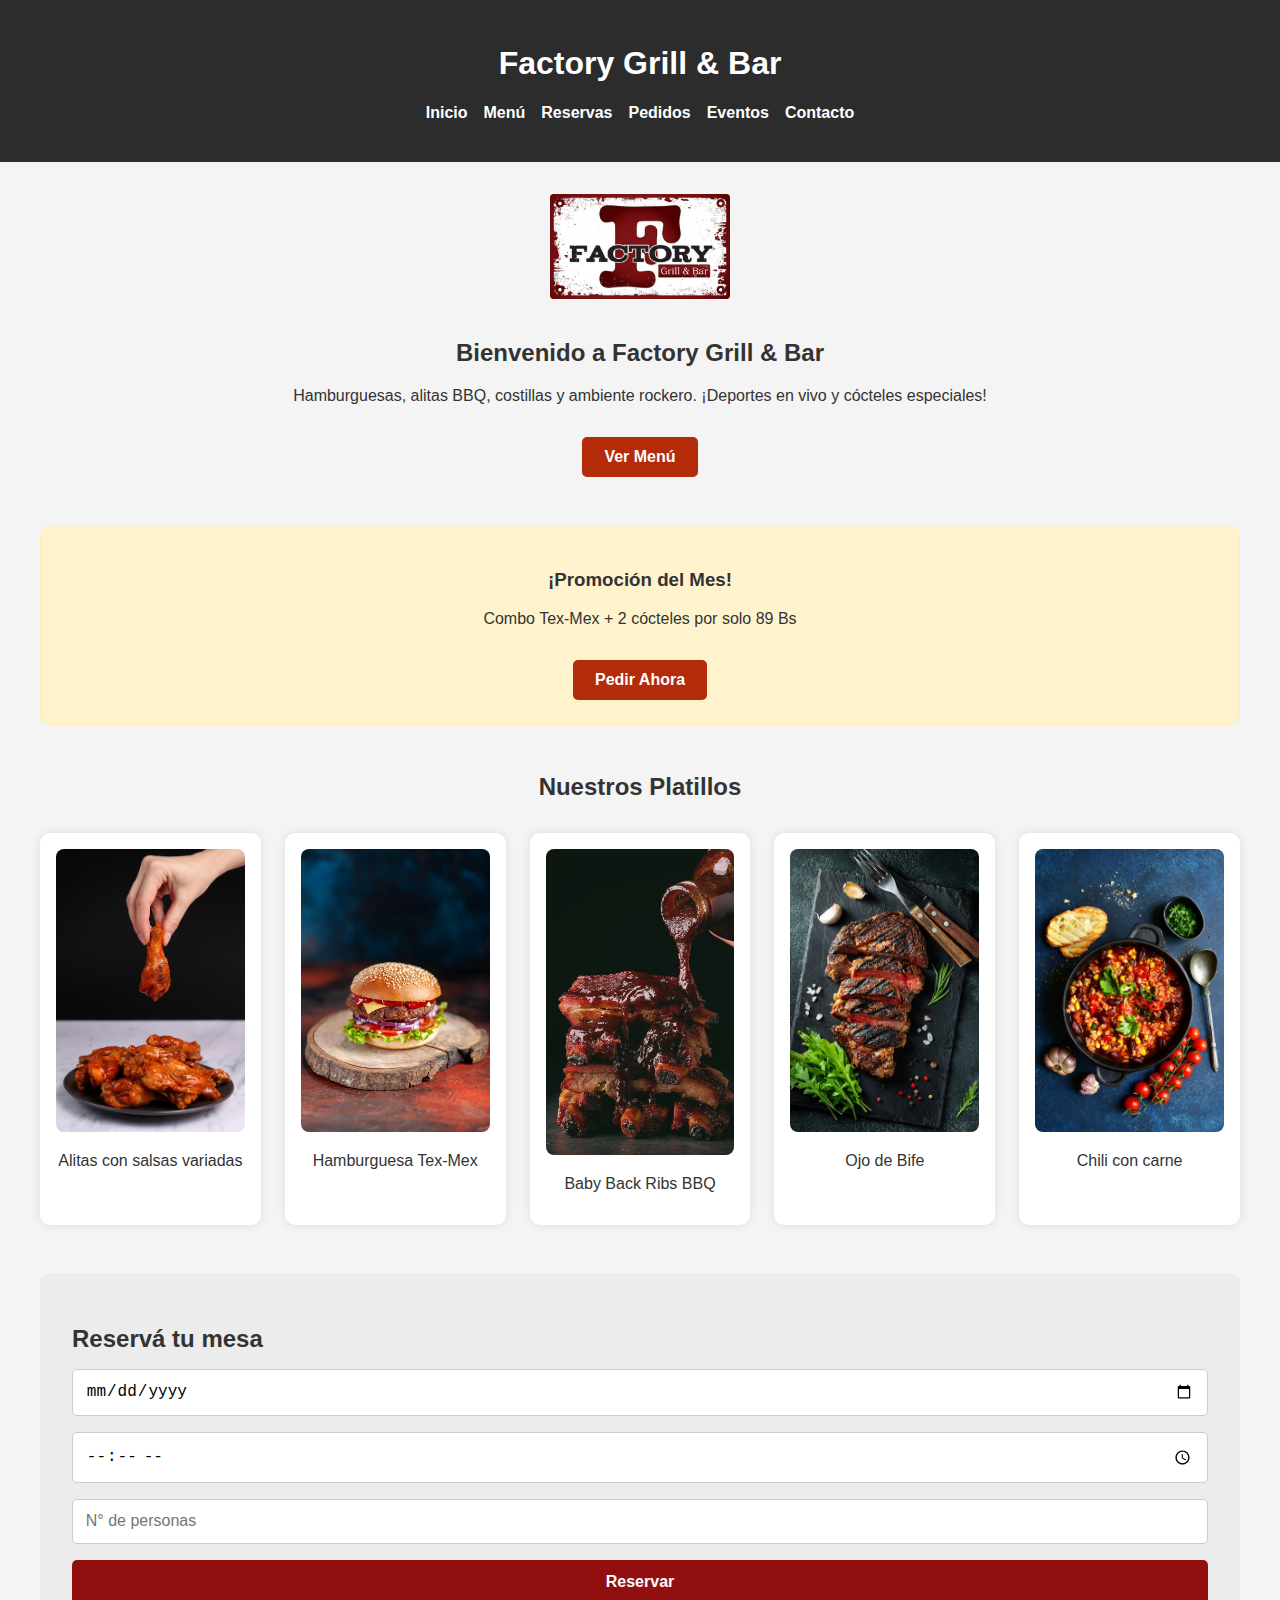
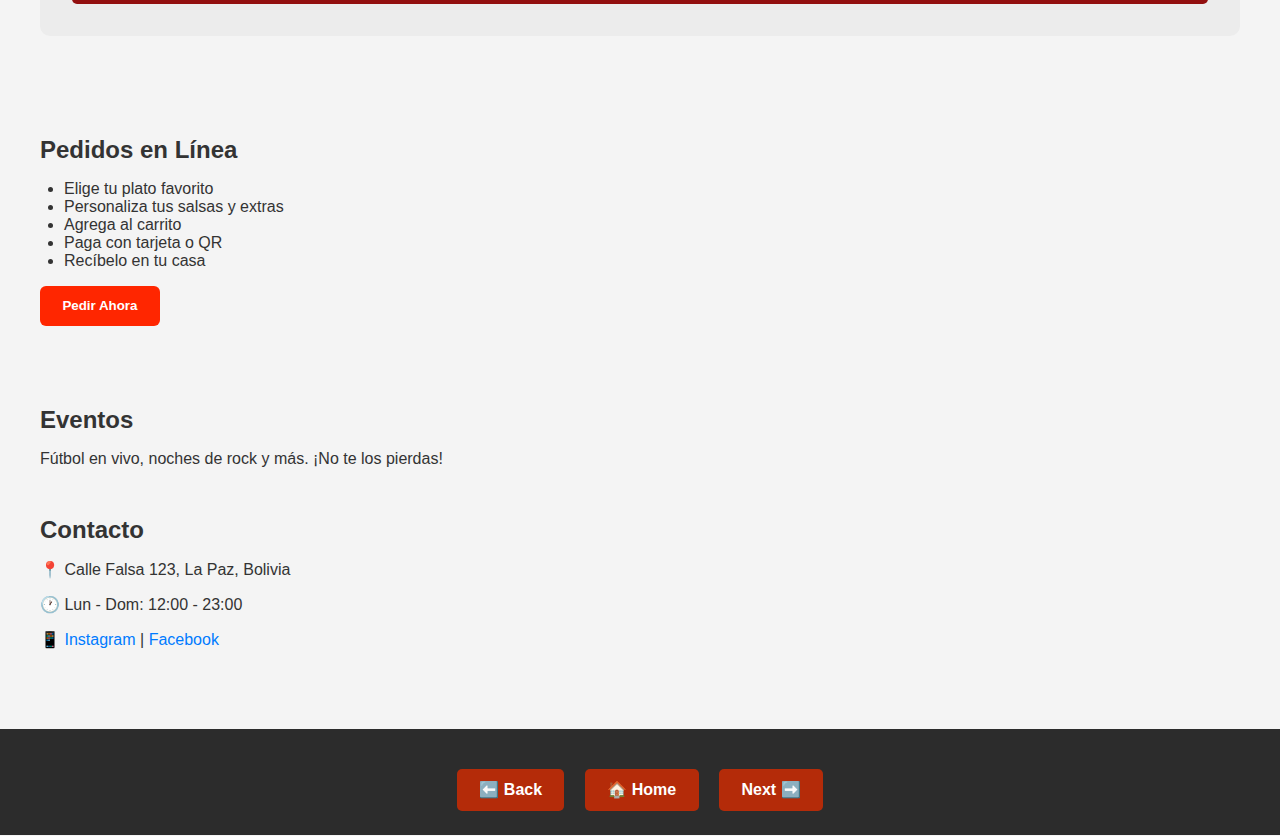
<file: index.html>
<!DOCTYPE html>
<html lang="es">
<head>
  <meta charset="UTF-8">
  <meta name="viewport" content="width=device-width, initial-scale=1.0">
  <title>Factory Grill & Bar</title>
  <link rel="stylesheet" href="stylefactory.css">
</head>
<body>

  <header class="encabezado">
    <h1>Factory Grill & Bar</h1>
    <nav>
      <ul>
        <li><a href="#inicio">Inicio</a></li>
        <li><a href="#menu">Menú</a></li>
        <li><a href="#reservas">Reservas</a></li>
        <li><a href="#pedidos">Pedidos</a></li>
        <li><a href="#eventos">Eventos</a></li>
        <li><a href="#contacto">Contacto</a></li>
      </ul>
    </nav>
  </header>

  <main class="contenedor">

    <section id="inicio" class="inicio">
      <img src="factory logo.jpeg" alt="Factory Logo" class="logo">
      <div>
        <h2>Bienvenido a Factory Grill & Bar</h2>
        <p>Hamburguesas, alitas BBQ, costillas y ambiente rockero. ¡Deportes en vivo y cócteles especiales!</p>
        <a href="#menu" class="btn">Ver Menú</a>
      </div>
    </section>

    <section class="promo">
      <h3>¡Promoción del Mes!</h3>
      <p>Combo Tex-Mex + 2 cócteles por solo 89 Bs</p>
      <a href="#pedidos" class="btn">Pedir Ahora</a>
    </section>

    <section id="menu" class="menu">
      <h2>Nuestros Platillos</h2>
      <div class="grid">
        <div class="plato"><img src="alitass.jpeg" alt=""><p>Alitas con salsas variadas</p></div>
        <div class="plato"><img src="burger.jpeg" alt=""><p>Hamburguesa Tex-Mex</p></div>
        <div class="plato"><img src="costillass.jpeg" alt=""><p>Baby Back Ribs BBQ</p></div>
        <div class="plato"><img src="carnee.jpeg" alt=""><p>Ojo de Bife</p></div>
        <div class="plato"><img src="chili con carne.jpeg" alt=""><p>Chili con carne</p></div>
      </div>
    </section>

    <section id="reservas" class="reservas">
      <h2>Reservá tu mesa</h2>
      <form>
        <input type="date" required>
        <input type="time" required>
        <input type="number" placeholder="N° de personas" required>
        <button type="submit">Reservar</button>
      </form>
    </section>

    <section id="pedidos" class="pedidos">
      <h2>Pedidos en Línea</h2>
      <ul>
        <li>Elige tu plato favorito</li>
        <li>Personaliza tus salsas y extras</li>
        <li>Agrega al carrito</li>
        <li>Paga con tarjeta o QR</li>
        <li>Recíbelo en tu casa</li>
      </ul>
      <button>Pedir Ahora</button>
    </section>

    <section id="eventos" class="eventos">
      <h2>Eventos</h2>
      <p>Fútbol en vivo, noches de rock y más. ¡No te los pierdas!</p>
    </section>

    <section id="contacto" class="contacto">
      <h2>Contacto</h2>
      <p>📍 Calle Falsa 123, La Paz, Bolivia</p>
      <p>🕐 Lun - Dom: 12:00 - 23:00</p>
      <p>📱 <a href="https://www.instagram.com/factorygrillbar.cochabamba/">Instagram</a> | <a href="https://www.facebook.com/Factory.Bolivia/?locale=es_LA">Facebook</a></p>
    </section>

  </main>

  <footer class="pie">
    <div class="botones-navegacion">
      <a href="#" class="btn">⬅️ Back</a>
      <a href="#" class="btn">🏠 Home</a>
      <a href="#" class="btn">Next ➡️</a>
    </div>
  </footer>

</body>
</html>
</file>
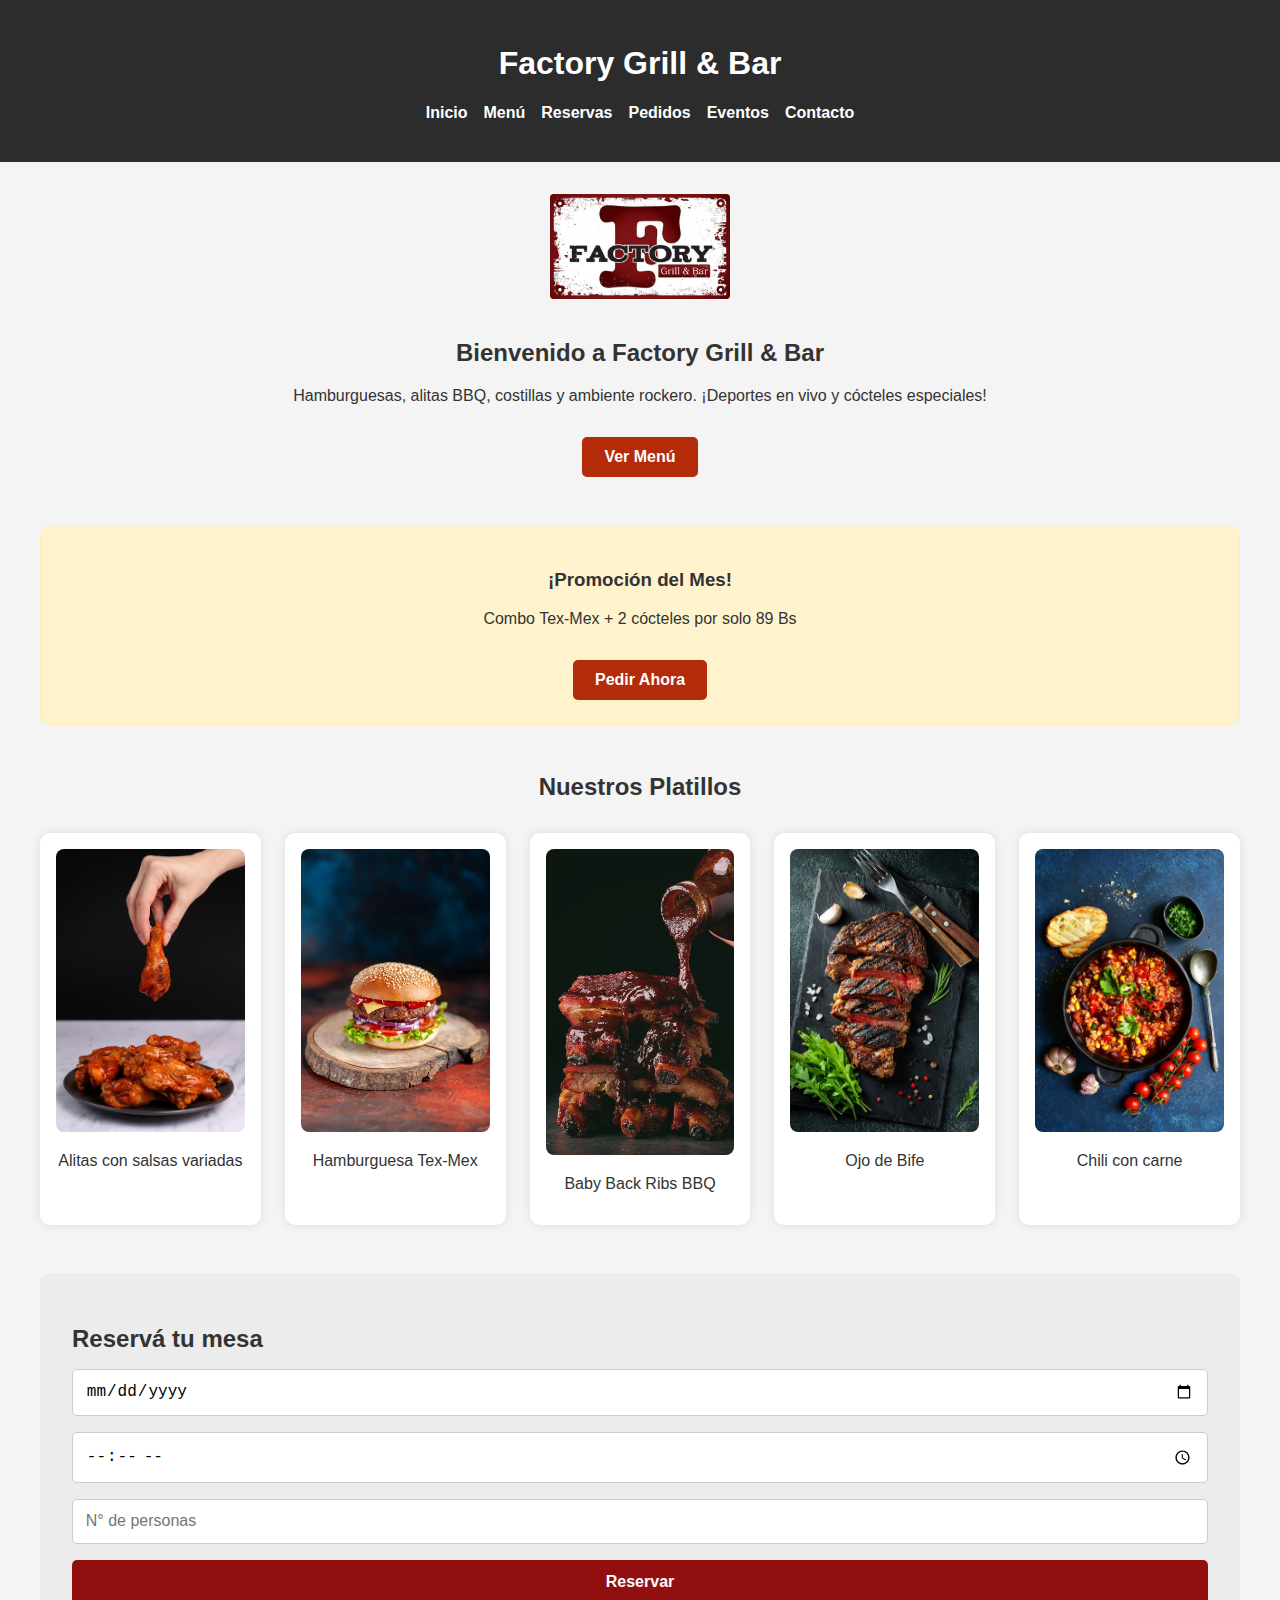
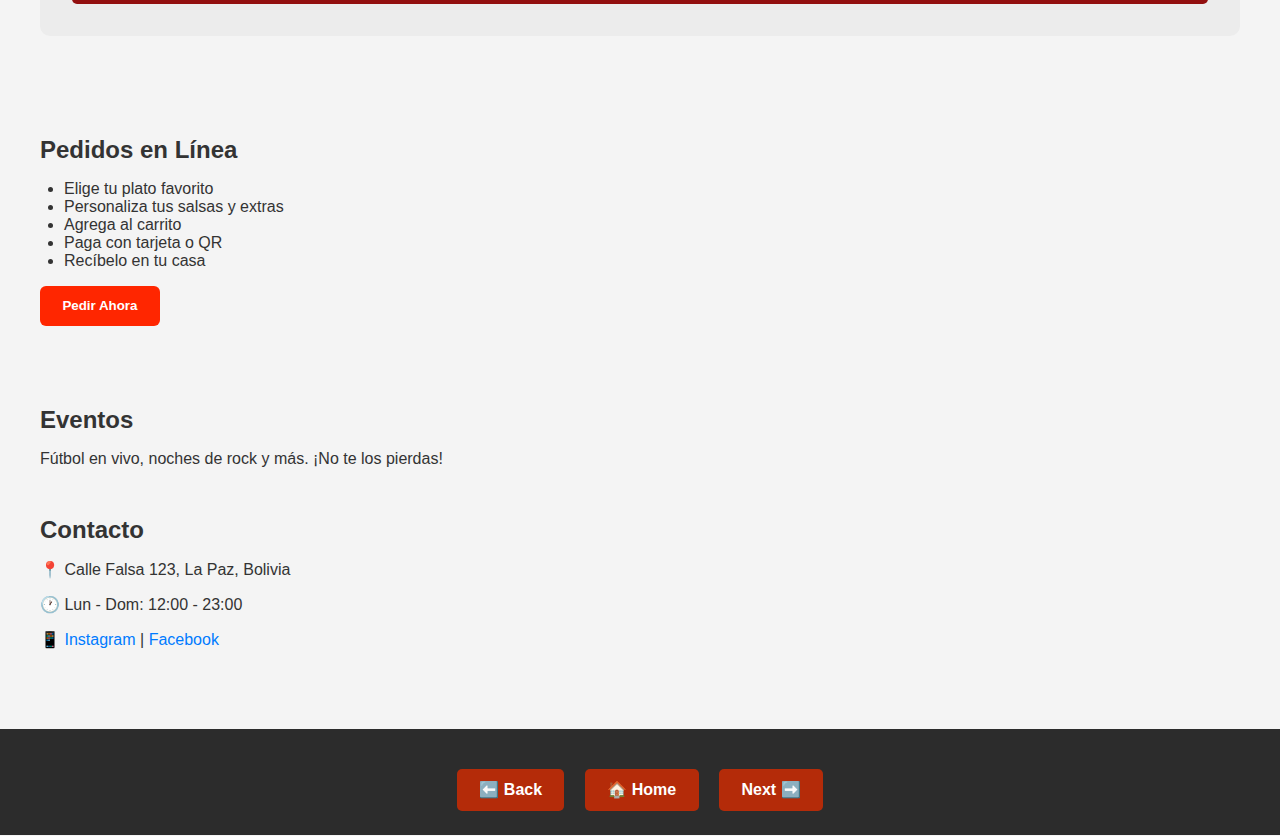
<file: Factory.html>
<!DOCTYPE html>
<html lang="es">
<head>
  <meta charset="UTF-8">
  <meta name="viewport" content="width=device-width, initial-scale=1.0">
  <title>Factory Grill & Bar</title>
  <link rel="stylesheet" href="stylefactory.css">
</head>
<body>

  <header class="encabezado">
    <h1>Factory Grill & Bar</h1>
    <nav>
      <ul>
        <li><a href="#inicio">Inicio</a></li>
        <li><a href="#menu">Menú</a></li>
        <li><a href="#reservas">Reservas</a></li>
        <li><a href="#pedidos">Pedidos</a></li>
        <li><a href="#eventos">Eventos</a></li>
        <li><a href="#contacto">Contacto</a></li>
      </ul>
    </nav>
  </header>

  <main class="contenedor">

    <section id="inicio" class="inicio">
      <img src="factory logo.jpeg" alt="Factory Logo" class="logo">
      <div>
        <h2>Bienvenido a Factory Grill & Bar</h2>
        <p>Hamburguesas, alitas BBQ, costillas y ambiente rockero. ¡Deportes en vivo y cócteles especiales!</p>
        <a href="#menu" class="btn">Ver Menú</a>
      </div>
    </section>

    <section class="promo">
      <h3>¡Promoción del Mes!</h3>
      <p>Combo Tex-Mex + 2 cócteles por solo 89 Bs</p>
      <a href="#pedidos" class="btn">Pedir Ahora</a>
    </section>

    <section id="menu" class="menu">
      <h2>Nuestros Platillos</h2>
      <div class="grid">
        <div class="plato"><img src="alitass.jpeg" alt=""><p>Alitas con salsas variadas</p></div>
        <div class="plato"><img src="burger.jpeg" alt=""><p>Hamburguesa Tex-Mex</p></div>
        <div class="plato"><img src="costillass.jpeg" alt=""><p>Baby Back Ribs BBQ</p></div>
        <div class="plato"><img src="carnee.jpeg" alt=""><p>Ojo de Bife</p></div>
        <div class="plato"><img src="chili con carne.jpeg" alt=""><p>Chili con carne</p></div>
      </div>
    </section>

    <section id="reservas" class="reservas">
      <h2>Reservá tu mesa</h2>
      <form>
        <input type="date" required>
        <input type="time" required>
        <input type="number" placeholder="N° de personas" required>
        <button type="submit">Reservar</button>
      </form>
    </section>

    <section id="pedidos" class="pedidos">
      <h2>Pedidos en Línea</h2>
      <ul>
        <li>Elige tu plato favorito</li>
        <li>Personaliza tus salsas y extras</li>
        <li>Agrega al carrito</li>
        <li>Paga con tarjeta o QR</li>
        <li>Recíbelo en tu casa</li>
      </ul>
      <button>Pedir Ahora</button>
    </section>

    <section id="eventos" class="eventos">
      <h2>Eventos</h2>
      <p>Fútbol en vivo, noches de rock y más. ¡No te los pierdas!</p>
    </section>

    <section id="contacto" class="contacto">
      <h2>Contacto</h2>
      <p>📍 Calle Falsa 123, La Paz, Bolivia</p>
      <p>🕐 Lun - Dom: 12:00 - 23:00</p>
      <p>📱 <a href="none">Instagram</a> | <a href="none">Facebook</a></p>
    </section>

  </main>

  <footer class="pie">
    <div class="botones-navegacion">
      <a href="#" class="btn">⬅️ Back</a>
      <a href="#" class="btn">🏠 Home</a>
      <a href="#" class="btn">Next ➡️</a>
    </div>
  </footer>

</body>
</html>
</file>
<file: stylefactory.css>
body {
  margin: 0;
  font-family: 'Segoe UI', Tahoma, Geneva, Verdana, sans-serif;
  background-color: #f4f4f4;
  color: #333;
}

header {
  background-color: #2c2c2c;
  color: #fff;
  padding: 1.5rem;
  text-align: center;
}

header nav ul {
  list-style: none;
  padding: 0;
  display: flex;
  justify-content: center;
  flex-wrap: wrap;
  gap: 1rem;
  margin-top: 1rem;
}

header nav ul li a {
  color: #fff;
  text-decoration: none;
  font-weight: bold;
  transition: color 0.3s ease;
}

header nav ul li a:hover {
  color: #ff3300;
}

.contenedor {
  padding: 2rem;
  max-width: 1200px;
  margin: 0 auto;
}

.inicio {
  text-align: center;
  margin-bottom: 3rem;
}

.inicio .logo {
  width: 180px;
  margin-bottom: 1rem;
}

.btn {
  display: inline-block;
  margin-top: 1rem;
  padding: 0.7rem 1.4rem;
  background-color: #b42b09;
  color: white;
  border: none;
  border-radius: 5px;
  text-decoration: none;
  font-weight: bold;
  transition: background-color 0.3s ease;
}

.btn:hover {
  background-color: #e67300;
}

.promo {
  background-color: #fff3cd;
  border: 1px solid #ffeeba;
  padding: 1.5rem;
  text-align: center;
  margin-bottom: 3rem;
  border-radius: 10px;
}

.menu {
  margin-bottom: 3rem;
}

.menu h2 {
  text-align: center;
  margin-bottom: 2rem;
}

.menu .grid {
  display: grid;
  grid-template-columns: repeat(auto-fit, minmax(200px, 1fr));
  gap: 1.5rem;
}

.menu .plato {
  background-color: white;
  padding: 1rem;
  border-radius: 10px;
  box-shadow: 0 0 10px rgba(0,0,0,0.1);
  text-align: center;
}

.menu .plato img {
  max-width: 100%;
  height: auto;
  border-radius: 8px;
}

.reservas {
  background-color: #ececec;
  padding: 2rem;
  border-radius: 10px;
  margin-bottom: 3rem;
}

.reservas h2 {
  margin-bottom: 1rem;
}

.reservas form {
  display: flex;
  flex-direction: column;
  gap: 1rem;
}

.reservas input,
.reservas button {
  padding: 0.8rem;
  font-size: 1rem;
  border: 1px solid #ccc;
  border-radius: 5px;
}

.reservas button {
  background-color: #920f0f;
  color: white;
  font-weight: bold;
  cursor: pointer;
  border: none;
}

.reservas button:hover {
  background-color: #a72913;
}

.pedidos {
  padding: 2rem 0;
  margin-bottom: 3rem;
}

.pedidos h2 {
  margin-bottom: 1rem;
}

.pedidos ul {
  padding-left: 1.5rem;
  list-style-type: disc;
  margin-bottom: 1rem;
}

.pedidos button {
  padding: 0.8rem 1.4rem;
  background-color: #ff2600;
  color: white;
  border: none;
  border-radius: 6px;
  font-weight: bold;
  cursor: pointer;
}

.pedidos button:hover {
  background-color: #b31500;
}

.eventos,
.contacto {
  margin-bottom: 3rem;
}

.eventos h2,
.contacto h2 {
  margin-bottom: 1rem;
}

.contacto a {
  color: #007bff;
  text-decoration: none;
}

.contacto a:hover {
  text-decoration: underline;
}

footer {
  background-color: #2c2c2c;
  color: white;
  text-align: center;
  padding: 1.5rem 1rem;
}

.botones-navegacion {
  margin-top: 1rem;
}

.botones-navegacion .btn {
  margin: 0 0.5rem;
}
</file>
